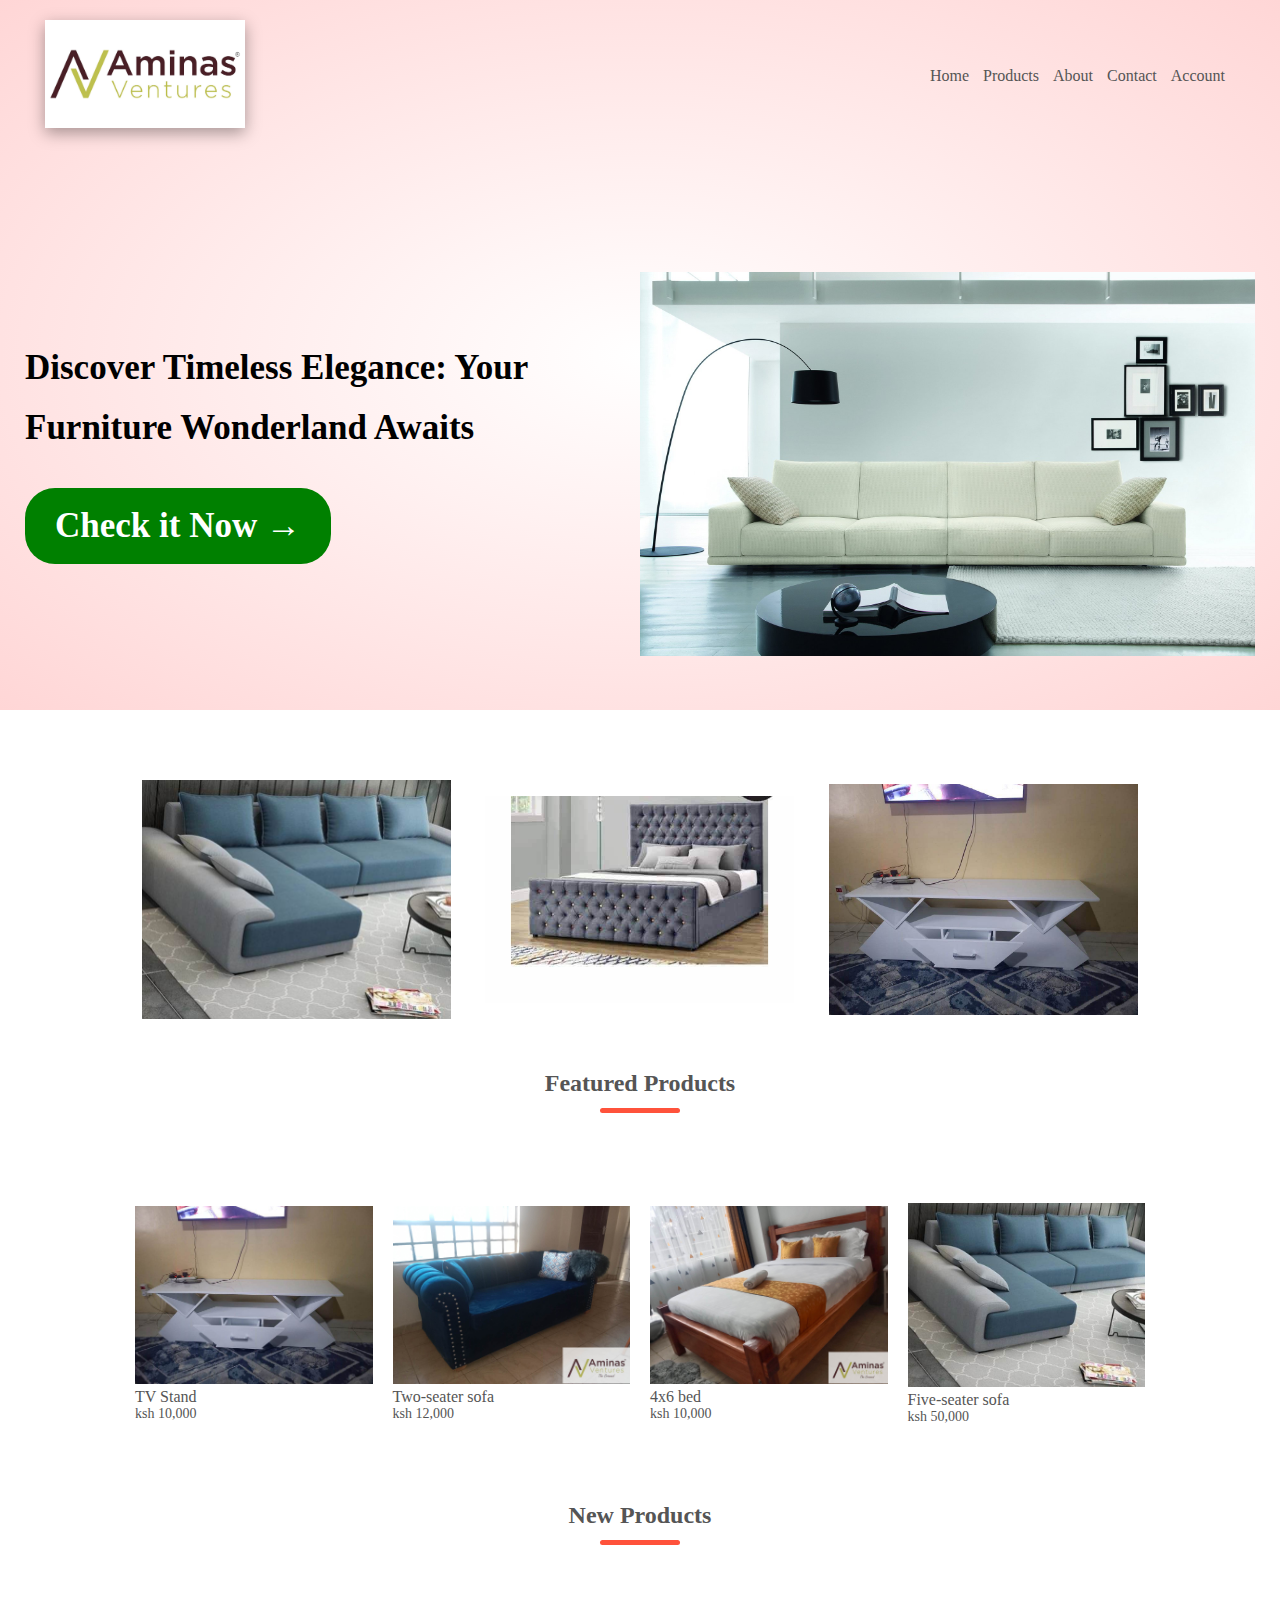
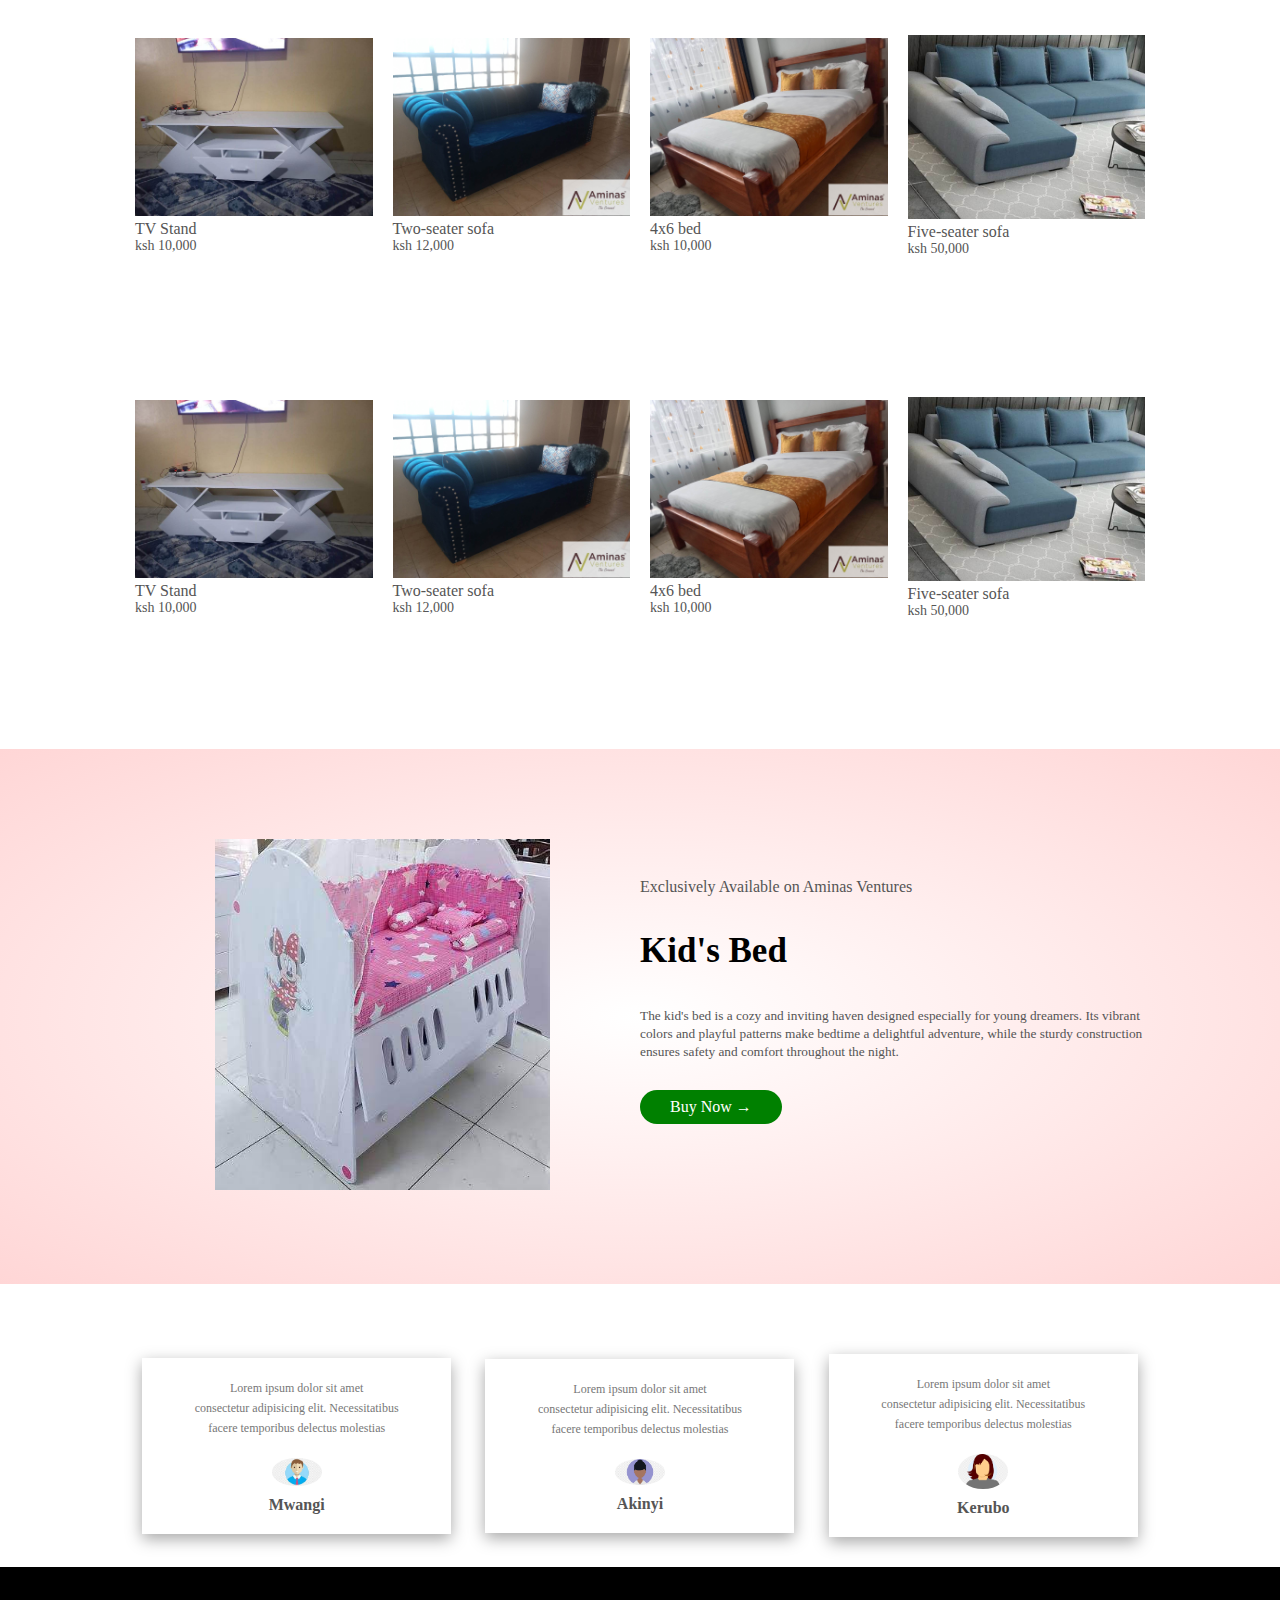
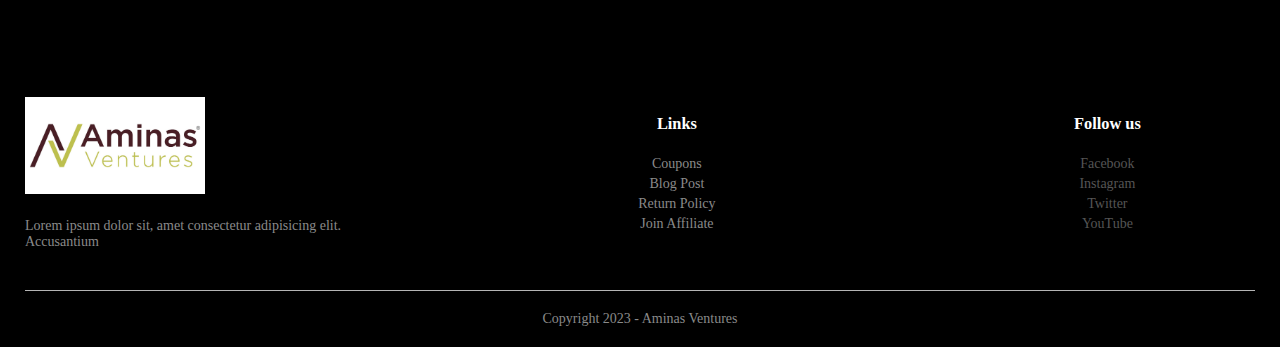
<file: index.html>
<!DOCTYPE html>
<html lang="en">
<head>
    <meta charset="UTF-8">
    <meta http-equiv="X-UA-Compatible" content="IE=edge">
    <meta name="viewport" content="width=device-width, initial-scale=1.0">
    <title>Aminas Ventures</title>
    <link rel="stylesheet" href="styles/home.css">
</head>
<body>
<div class="header">
    <div class="container">
        <div class="navbar">
            <div class="logo">
                <img src="Logos/aminas logo.jpg" alt="">
            </div>
<!--             <div class="contact-us">
                <p>
                    Phone/Whatsapp: 0700098259/0700820606
                </p>
            </div> -->
            <nav>
                <ul id="menuItems">
                    <li> <a href="index.html">Home</a></li>
                    <li> <a href="products.html">Products</a></li>
                    <li> <a href="about.html">About</a></li>
                    <li> <a href="contacts.html">Contact</a></li>
                    <li> <a href="Account">Account</a></li>
                </ul>
            </nav>
            <img class="menu-icon" src="menu icon/icons8-menu-30.png" alt="" onclick="menutoggle()">
        </div>
        
            <div class="row">
                <div class="col-2">
                    <h1>Discover Timeless Elegance: Your Furniture Wonderland Awaits</p>
                    <a href="button" class="btn">Check it Now &#8594</a>
                </div>
                <div class="col-2">
                    <img src="products/thumb-1920-255263.jpg" alt="">
                </div>
            </div>
        </div>
</div>
<!-- featured categories -->

<div class="categories">
    <div class="small-container">
        <div class="row">
                <div class="col-3">
                    <img src="products/six-seater sofa.jpg" alt="">
                </div>
                <div class="col-3">
                    <img src="products/queen-size bed.jpg" alt=""> 
                </div>
                <div class="col-3">
                    <img src="products/tv stand.jpg" alt="">
                </div>
            </div>
        </div>
    </div>
</div>
<!-- featured categories -->
<div class="small-container">
    <h2 class="title">Featured Products</h2>
    <div>
        <div class="row">
            <div class="col-4">
                <img src="products/tv stand.jpg" alt="">
                <h4>TV Stand</h4>
                <p>ksh 10,000</p>
            </div>
            <div class="col-4">
                <img src="products/2-seater sofa.jpg" alt="">
                <h4>Two-seater sofa</h4>
                <p>ksh 12,000</p>
            </div>
            <div class="col-4">
                <img src="products/bed.jpg" alt="">
                <h4>4x6 bed</h4>
                <p>ksh 10,000</p>
            </div>
            <div class="col-4">
                <img src="products/six-seater sofa.jpg" alt="">
                <h4>Five-seater sofa</h4>
                <p>ksh 50,000</p>
            </div>
        </div>
    </div>
     <h2 class="title">New Products</h2>
     <div class="row">
        <div class="col-4">
            <img src="products/tv stand.jpg" alt="">
            <h4>TV Stand</h4>
            <p>ksh 10,000</p>
        </div>
        <div class="col-4">
            <img src="products/2-seater sofa.jpg" alt="">
            <h4>Two-seater sofa</h4>
            <p>ksh 12,000</p>
        </div>
        <div class="col-4">
            <img src="products/bed.jpg" alt="">
            <h4>4x6 bed</h4>
            <p>ksh 10,000</p>
        </div>
        <div class="col-4">
            <img src="products/six-seater sofa.jpg" alt="">
            <h4>Five-seater sofa</h4>
            <p>ksh 50,000</p>
        </div>
        <div class="row">
            <div class="col-4">
                <img src="products/tv stand.jpg" alt="">
                <h4>TV Stand</h4>
                <p>ksh 10,000</p>
            </div>
            <div class="col-4">
                <img src="products/2-seater sofa.jpg" alt="">
                <h4>Two-seater sofa</h4>
                <p>ksh 12,000</p>
            </div>
            <div class="col-4">
                <img src="products/bed.jpg" alt="">
                <h4>4x6 bed</h4>
                <p>ksh 10,000</p>
            </div>
            <div class="col-4">
                <img src="products/six-seater sofa.jpg" alt="">
                <h4>Five-seater sofa</h4>
                <p>ksh 50,000</p>
            </div>
        </div>
    </div>
</div>
<!-- Offer -->
<div class="offer">
    <div class="small-container">
        <div class="row">
            <div class="col-2">
                <img class="offer-img" src="products/kid's bed.jpg" alt="">
            </div>
            <div class="col-2">
                <p>
                    Exclusively Available on Aminas Ventures
                </p>
                <h1>Kid's Bed</h1>
                <small>The kid's bed is a cozy and inviting haven designed especially for young dreamers. Its vibrant colors and playful patterns make bedtime a delightful adventure, while the sturdy construction ensures safety and comfort throughout the night.
                </small>
                <p>
                <a class="btn" href="">Buy Now &#8594;</a>
                </p>
            </div>
        </div>
    </div>
</div>
<!-- testimonial -->
<div class="testimonial">
    <div class="small-container">
        <div class="row">
            <div class="col-3">
                <p>Lorem ipsum dolor sit amet<br> consectetur adipisicing elit. Necessitatibus<br>  facere temporibus delectus molestias </p>
                <img class="tesimonial-img" src="testimonials/download.jpeg" alt="">
                <h3>Mwangi</h3>
            </div>
            <div class="col-3">
                <p>Lorem ipsum dolor sit amet<br> consectetur adipisicing elit. Necessitatibus<br> facere temporibus delectus molestias </p>
                <img class="tesimonial-img" src="testimonials/download.png" alt="">
                <h3>Akinyi</h3>
            </div>
            <div class="col-3">
                <p>Lorem ipsum dolor sit amet <br> consectetur adipisicing elit. Necessitatibus<br>  facere temporibus delectus molestias </p>
                <img class="tesimonial-img" src="testimonials/download3.png" alt="">
                <h3>Kerubo</h3>
            </div>
        </div>
    </div>
</div>
<!-- footer -->
<div class="footer">
    <div class="container">
        <div class="row">
            <div class="column-1">
                <img src="Logos/aminas logo.jpg" alt="">
                <p>Lorem ipsum dolor sit, amet consectetur adipisicing elit. Accusantium</p>
            </div>
            <div class="column-2">
                <h3>Links</h3>
                <ul>
                    <li>Coupons</li>
                    <li>Blog Post</li>
                    <li>Return Policy</li>
                    <li>Join Affiliate</li>
                </ul>
            </div>
            <div class="column-3">
                <h3>Follow us</h3>
                <ul>
                    <li> <a href="">Facebook</a></li>
                    <li> <a href="">Instagram</a></li>
                    <li> <a href="About">Twitter</a></li>
                    <li> <a href="Contact">YouTube</a></li>
                </ul>
            </div>
    </div>
    <hr>
    <p class="copyright">Copyright 2023 - Aminas Ventures</p>
</div>
<!-- js for toggle menu -->
<script>
    var menuItems = document.getElementById("menuItems");
    menuItems.style.maxHeight = "0px"

    function menutoggle(){
        if (menuItems.style.maxHeight == "0px")
        {
            menuItems.style.maxHeight = "200px";
        }
        else{
            menuItems.style.maxHeight = "0px";
        }
    }
</script>
</body>
</html>
</file>
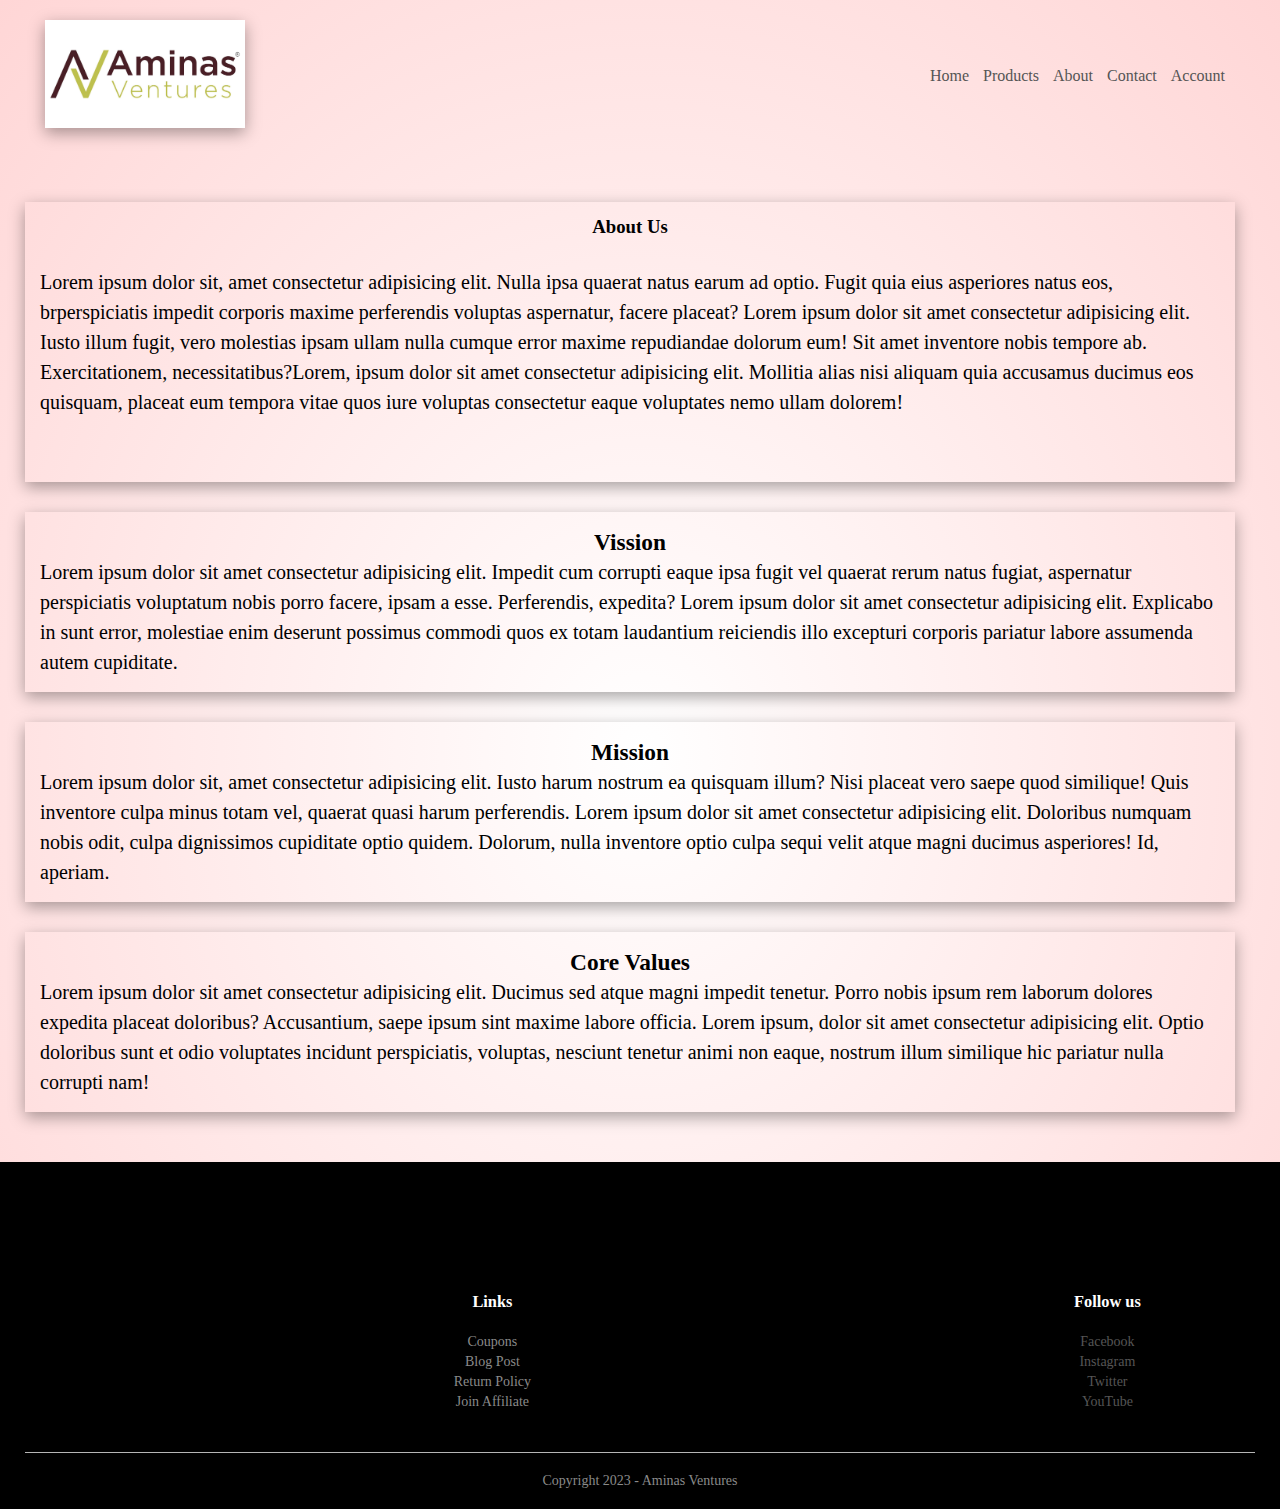
<file: about.html>
<!DOCTYPE html>
<html lang="en">
<head>
    <meta charset="UTF-8">
    <meta http-equiv="X-UA-Compatible" content="IE=edge">
    <meta name="viewport" content="width=device-width, initial-scale=1.0">
    <title>About</title>
    <link rel="stylesheet" href="styles/about.css">
</head>
<body>
    <div class="head">
        <div class="container">
            <div class="navbar">
                <div class="logo">
                    <img src="Logos/aminas logo.jpg" alt="">
                </div>
<!--                 <div class="contact-us">
                    <p>
                        Phone/Whatsapp: 0700098259/0700820606
                    </p>
                </div> -->
                <nav>
                    <ul id="menuItems">
                        <li> <a href="index.html">Home</a></li>
                        <li> <a href="products.html">Products</a></li>
                        <li> <a href="about.html">About</a></li>
                        <li> <a href="contacts.html">Contact</a></li>
                        <li> <a href="Account">Account</a></li>
                    </ul>
                </nav>
                <img class="menu-icon" src="menu icon/icons8-menu-30.png" alt="" onclick="menutoggle()">
            </div>
    </div>
    <div class="container">
        <div class="about">
            <div class="about-col1">
                <div class="about-text">
                    <h3>About Us</h3>
                    <p>Lorem ipsum dolor sit, amet consectetur adipisicing elit. Nulla ipsa  quaerat natus earum ad optio. Fugit quia eius asperiores natus eos,  brperspiciatis impedit corporis maxime perferendis voluptas aspernatur, facere placeat? Lorem ipsum dolor sit amet consectetur adipisicing elit. Iusto illum fugit, vero molestias ipsam ullam nulla cumque error maxime repudiandae dolorum eum! Sit amet inventore nobis tempore ab. Exercitationem, necessitatibus?Lorem, ipsum dolor sit amet consectetur adipisicing elit. Mollitia alias nisi aliquam quia accusamus ducimus eos quisquam, placeat eum tempora  vitae quos iure voluptas consectetur eaque voluptates  nemo ullam dolorem!</p>
                </div>
<!--                 <div class="logo-about">
                    <img class="logo-img" src="Logos/aminas logo.jpg" alt="" >
                </div> -->
            </div>
            <div class="wrapper">
                <div class="about-us">
                    <div class="vission">
                        <h3>Vission</h3>
                        <p>Lorem ipsum dolor sit amet consectetur adipisicing elit. Impedit cum corrupti eaque ipsa fugit vel quaerat rerum natus fugiat, aspernatur perspiciatis voluptatum nobis porro facere, ipsam a esse. Perferendis, expedita? Lorem ipsum dolor sit amet consectetur adipisicing elit. Explicabo in sunt error, molestiae enim deserunt possimus commodi quos ex totam laudantium reiciendis illo excepturi corporis pariatur labore assumenda autem cupiditate.</p>
                    </div>
                    <div class="mission">
                        <h3>Mission</h3>
                        <p>Lorem ipsum dolor sit, amet consectetur adipisicing elit. Iusto harum nostrum ea quisquam illum? Nisi placeat vero saepe quod similique! Quis inventore culpa minus totam vel, quaerat quasi harum perferendis. Lorem ipsum dolor sit amet consectetur adipisicing elit. Doloribus numquam nobis odit, culpa dignissimos cupiditate optio quidem. Dolorum, nulla inventore optio culpa sequi velit atque magni ducimus asperiores! Id, aperiam.</p>
                    </div>
                    <div class="core-val">
                        <h3>Core Values</h3>
                        <p>Lorem ipsum dolor sit amet consectetur adipisicing elit. Ducimus sed atque magni impedit tenetur. Porro nobis ipsum rem laborum dolores expedita placeat doloribus? Accusantium, saepe ipsum sint maxime labore officia. Lorem ipsum, dolor sit amet consectetur adipisicing elit. Optio doloribus sunt et odio voluptates incidunt perspiciatis, voluptas, nesciunt tenetur animi non eaque, nostrum illum similique hic pariatur nulla corrupti nam!</p>
                    </div>
            </div>
    </div>
        </div>
</div>
<!-- footer -->
<div class="footer">
    <div class="container">
        <div class="row">
<!--             <div class="column-1">
                <img src="Logos/aminas logo.jpg" alt="">
                <p>Lorem ipsum dolor sit, amet consectetur adipisicing elit. Accusantium</p>
            </div> -->
            <div class="column-2">
                <h3>Links</h3>
                <ul>
                    <li>Coupons</li>
                    <li>Blog Post</li>
                    <li>Return Policy</li>
                    <li>Join Affiliate</li>
                </ul>
            </div>
            <div class="column-3">
                <h3>Follow us</h3>
                <ul>
                    <li> <a href="">Facebook</a></li>
                    <li> <a href="">Instagram</a></li>
                    <li> <a href="About">Twitter</a></li>
                    <li> <a href="Contact">YouTube</a></li>
                </ul>
            </div>
    </div>
    <hr>
    <p class="copyright">Copyright 2023 - Aminas Ventures</p>
</div>
<!-- js for toggle menu -->
<script>
    var menuItems = document.getElementById("menuItems");
    menuItems.style.maxHeight = "0px"

    function menutoggle(){
        if (menuItems.style.maxHeight == "0px")
        {
            menuItems.style.maxHeight = "200px";
        }
        else{
            menuItems.style.maxHeight = "0px";
        }
    }
</script>
</body>
</html>
</file>
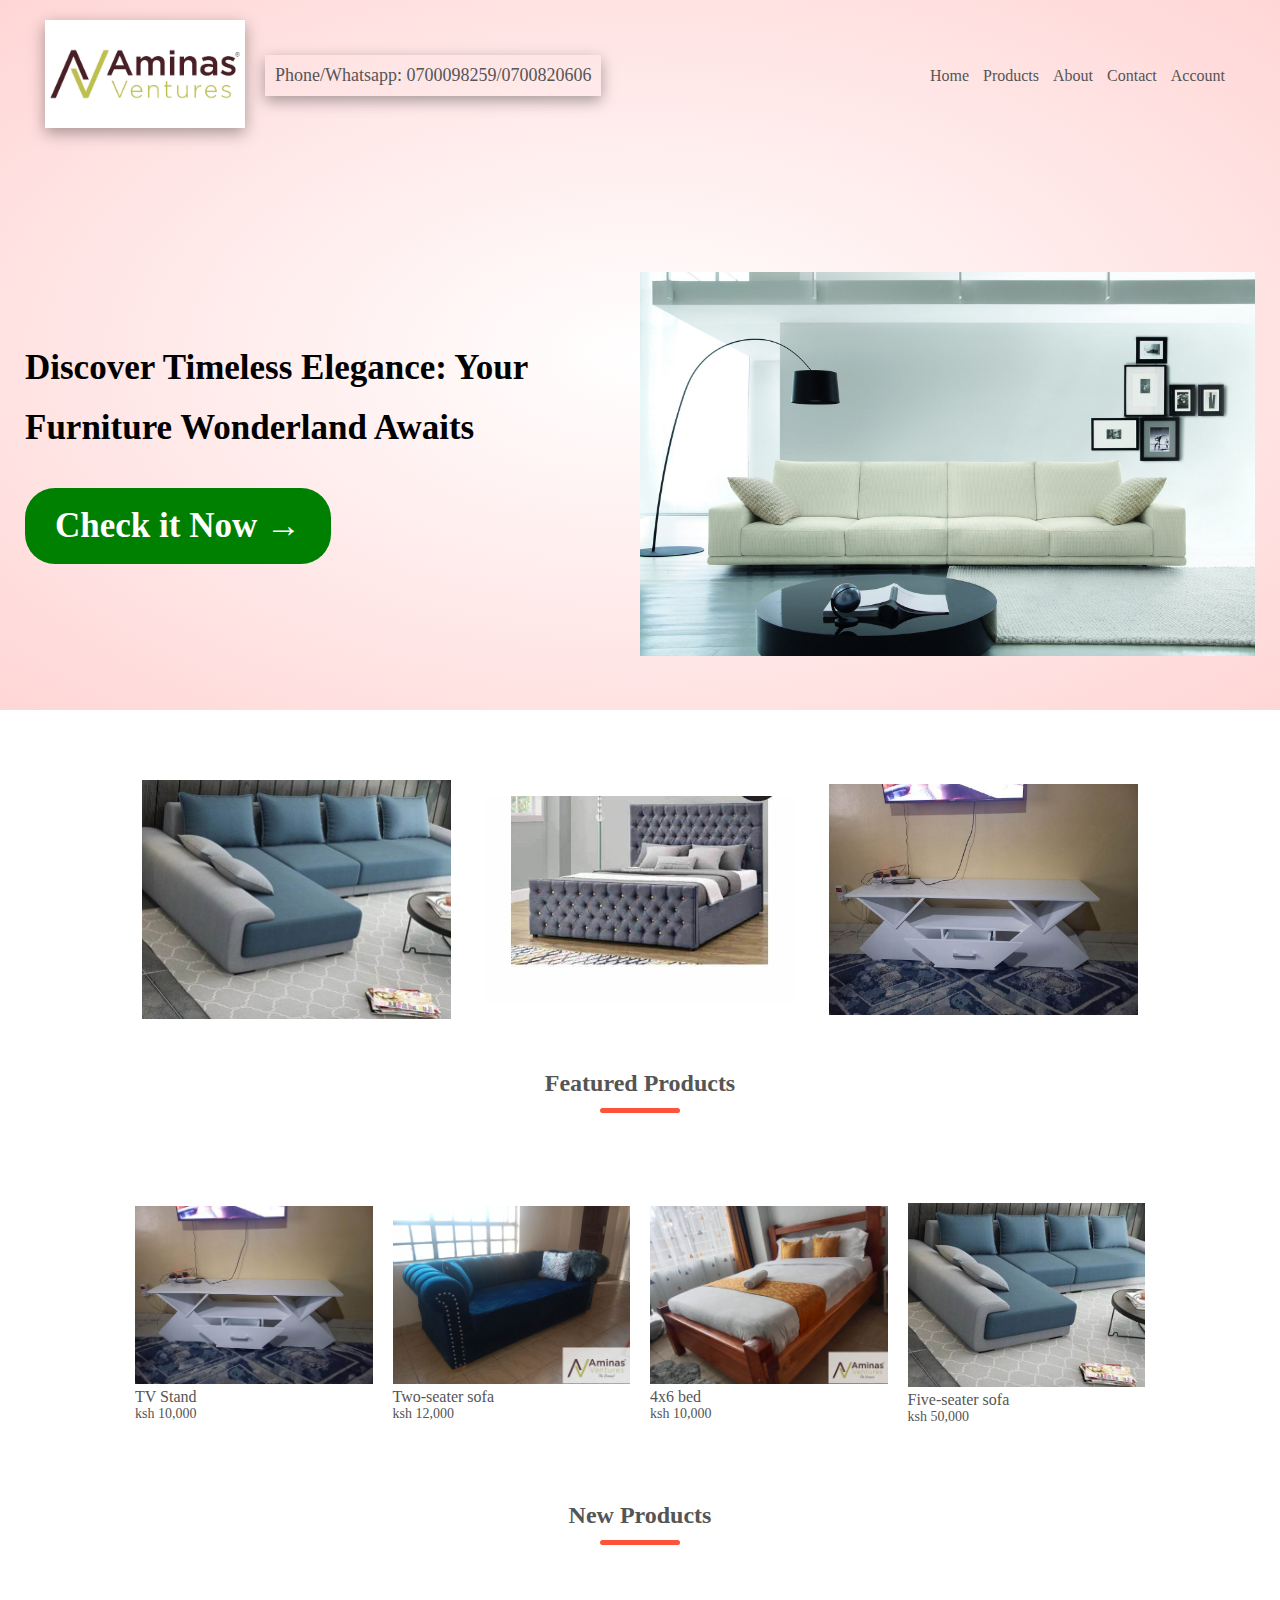
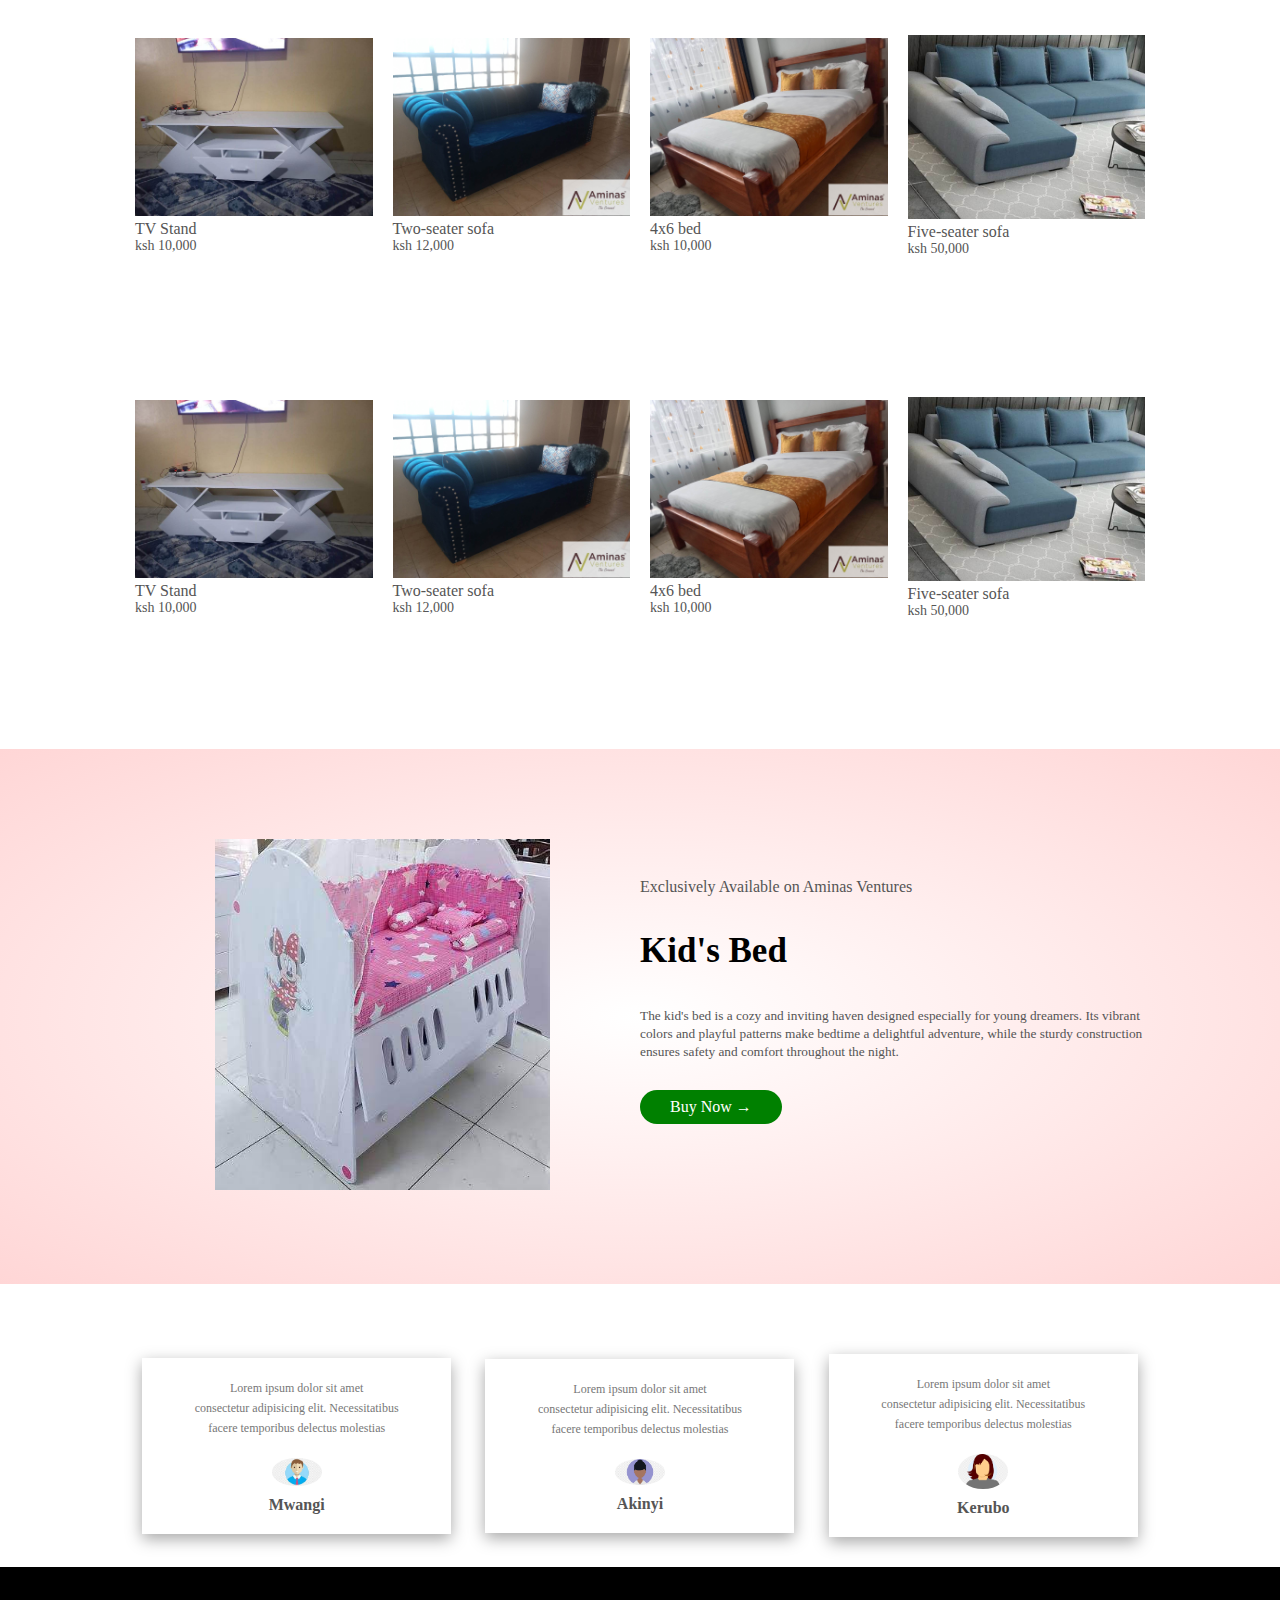
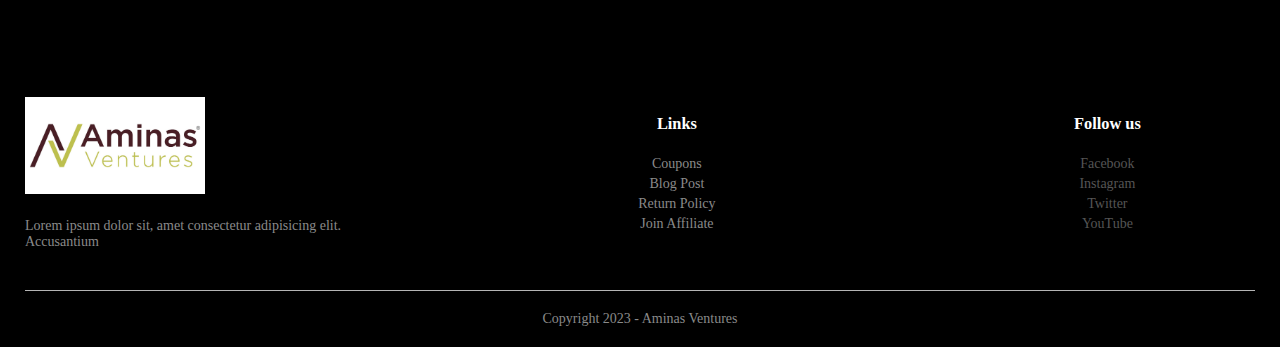
<file: home.html>
<!DOCTYPE html>
<html lang="en">
<head>
    <meta charset="UTF-8">
    <meta http-equiv="X-UA-Compatible" content="IE=edge">
    <meta name="viewport" content="width=device-width, initial-scale=1.0">
    <title>Aminas Ventures</title>
    <link rel="stylesheet" href="styles/home.css">
</head>
<body>
<div class="header">
    <div class="container">
        <div class="navbar">
            <div class="logo">
                <img src="Logos/aminas logo.jpg" alt="">
            </div>
            <div class="contact-us">
                <p>
                    Phone/Whatsapp: 0700098259/0700820606
                </p>
            </div>
            <nav>
                <ul id="menuItems">
                    <li> <a href="home.html">Home</a></li>
                    <li> <a href="products.html">Products</a></li>
                    <li> <a href="about.html">About</a></li>
                    <li> <a href="contacts.html">Contact</a></li>
                    <li> <a href="Account">Account</a></li>
                </ul>
            </nav>
            <img class="menu-icon" src="menu icon/icons8-menu-30.png" alt="" onclick="menutoggle()">
        </div>
        
            <div class="row">
                <div class="col-2">
                    <h1>Discover Timeless Elegance: Your Furniture Wonderland Awaits</p>
                    <a href="button" class="btn">Check it Now &#8594</a>
                </div>
                <div class="col-2">
                    <img src="products/thumb-1920-255263.jpg" alt="">
                </div>
            </div>
        </div>
</div>
<!-- featured categories -->

<div class="categories">
    <div class="small-container">
        <div class="row">
                <div class="col-3">
                    <img src="products/six-seater sofa.jpg" alt="">
                </div>
                <div class="col-3">
                    <img src="products/queen-size bed.jpg" alt=""> 
                </div>
                <div class="col-3">
                    <img src="products/tv stand.jpg" alt="">
                </div>
            </div>
        </div>
    </div>
</div>
<!-- featured categories -->
<div class="small-container">
    <h2 class="title">Featured Products</h2>
    <div>
        <div class="row">
            <div class="col-4">
                <img src="products/tv stand.jpg" alt="">
                <h4>TV Stand</h4>
                <p>ksh 10,000</p>
            </div>
            <div class="col-4">
                <img src="products/2-seater sofa.jpg" alt="">
                <h4>Two-seater sofa</h4>
                <p>ksh 12,000</p>
            </div>
            <div class="col-4">
                <img src="products/bed.jpg" alt="">
                <h4>4x6 bed</h4>
                <p>ksh 10,000</p>
            </div>
            <div class="col-4">
                <img src="products/six-seater sofa.jpg" alt="">
                <h4>Five-seater sofa</h4>
                <p>ksh 50,000</p>
            </div>
        </div>
    </div>
     <h2 class="title">New Products</h2>
     <div class="row">
        <div class="col-4">
            <img src="products/tv stand.jpg" alt="">
            <h4>TV Stand</h4>
            <p>ksh 10,000</p>
        </div>
        <div class="col-4">
            <img src="products/2-seater sofa.jpg" alt="">
            <h4>Two-seater sofa</h4>
            <p>ksh 12,000</p>
        </div>
        <div class="col-4">
            <img src="products/bed.jpg" alt="">
            <h4>4x6 bed</h4>
            <p>ksh 10,000</p>
        </div>
        <div class="col-4">
            <img src="products/six-seater sofa.jpg" alt="">
            <h4>Five-seater sofa</h4>
            <p>ksh 50,000</p>
        </div>
        <div class="row">
            <div class="col-4">
                <img src="products/tv stand.jpg" alt="">
                <h4>TV Stand</h4>
                <p>ksh 10,000</p>
            </div>
            <div class="col-4">
                <img src="products/2-seater sofa.jpg" alt="">
                <h4>Two-seater sofa</h4>
                <p>ksh 12,000</p>
            </div>
            <div class="col-4">
                <img src="products/bed.jpg" alt="">
                <h4>4x6 bed</h4>
                <p>ksh 10,000</p>
            </div>
            <div class="col-4">
                <img src="products/six-seater sofa.jpg" alt="">
                <h4>Five-seater sofa</h4>
                <p>ksh 50,000</p>
            </div>
        </div>
    </div>
</div>
<!-- Offer -->
<div class="offer">
    <div class="small-container">
        <div class="row">
            <div class="col-2">
                <img class="offer-img" src="products/kid's bed.jpg" alt="">
            </div>
            <div class="col-2">
                <p>
                    Exclusively Available on Aminas Ventures
                </p>
                <h1>Kid's Bed</h1>
                <small>The kid's bed is a cozy and inviting haven designed especially for young dreamers. Its vibrant colors and playful patterns make bedtime a delightful adventure, while the sturdy construction ensures safety and comfort throughout the night.
                </small>
                <p>
                <a class="btn" href="">Buy Now &#8594;</a>
                </p>
            </div>
        </div>
    </div>
</div>
<!-- testimonial -->
<div class="testimonial">
    <div class="small-container">
        <div class="row">
            <div class="col-3">
                <p>Lorem ipsum dolor sit amet<br> consectetur adipisicing elit. Necessitatibus<br>  facere temporibus delectus molestias </p>
                <img class="tesimonial-img" src="testimonials/download.jpeg" alt="">
                <h3>Mwangi</h3>
            </div>
            <div class="col-3">
                <p>Lorem ipsum dolor sit amet<br> consectetur adipisicing elit. Necessitatibus<br> facere temporibus delectus molestias </p>
                <img class="tesimonial-img" src="testimonials/download.png" alt="">
                <h3>Akinyi</h3>
            </div>
            <div class="col-3">
                <p>Lorem ipsum dolor sit amet <br> consectetur adipisicing elit. Necessitatibus<br>  facere temporibus delectus molestias </p>
                <img class="tesimonial-img" src="testimonials/download3.png" alt="">
                <h3>Kerubo</h3>
            </div>
        </div>
    </div>
</div>
<!-- footer -->
<div class="footer">
    <div class="container">
        <div class="row">
            <div class="column-1">
                <img src="Logos/aminas logo.jpg" alt="">
                <p>Lorem ipsum dolor sit, amet consectetur adipisicing elit. Accusantium</p>
            </div>
            <div class="column-2">
                <h3>Links</h3>
                <ul>
                    <li>Coupons</li>
                    <li>Blog Post</li>
                    <li>Return Policy</li>
                    <li>Join Affiliate</li>
                </ul>
            </div>
            <div class="column-3">
                <h3>Follow us</h3>
                <ul>
                    <li> <a href="">Facebook</a></li>
                    <li> <a href="">Instagram</a></li>
                    <li> <a href="About">Twitter</a></li>
                    <li> <a href="Contact">YouTube</a></li>
                </ul>
            </div>
    </div>
    <hr>
    <p class="copyright">Copyright 2023 - Aminas Ventures</p>
</div>
<!-- js for toggle menu -->
<script>
    var menuItems = document.getElementById("menuItems");
    menuItems.style.maxHeight = "0px"

    function menutoggle(){
        if (menuItems.style.maxHeight == "0px")
        {
            menuItems.style.maxHeight = "200px";
        }
        else{
            menuItems.style.maxHeight = "0px";
        }
    }
</script>
</body>
</html>
</file>
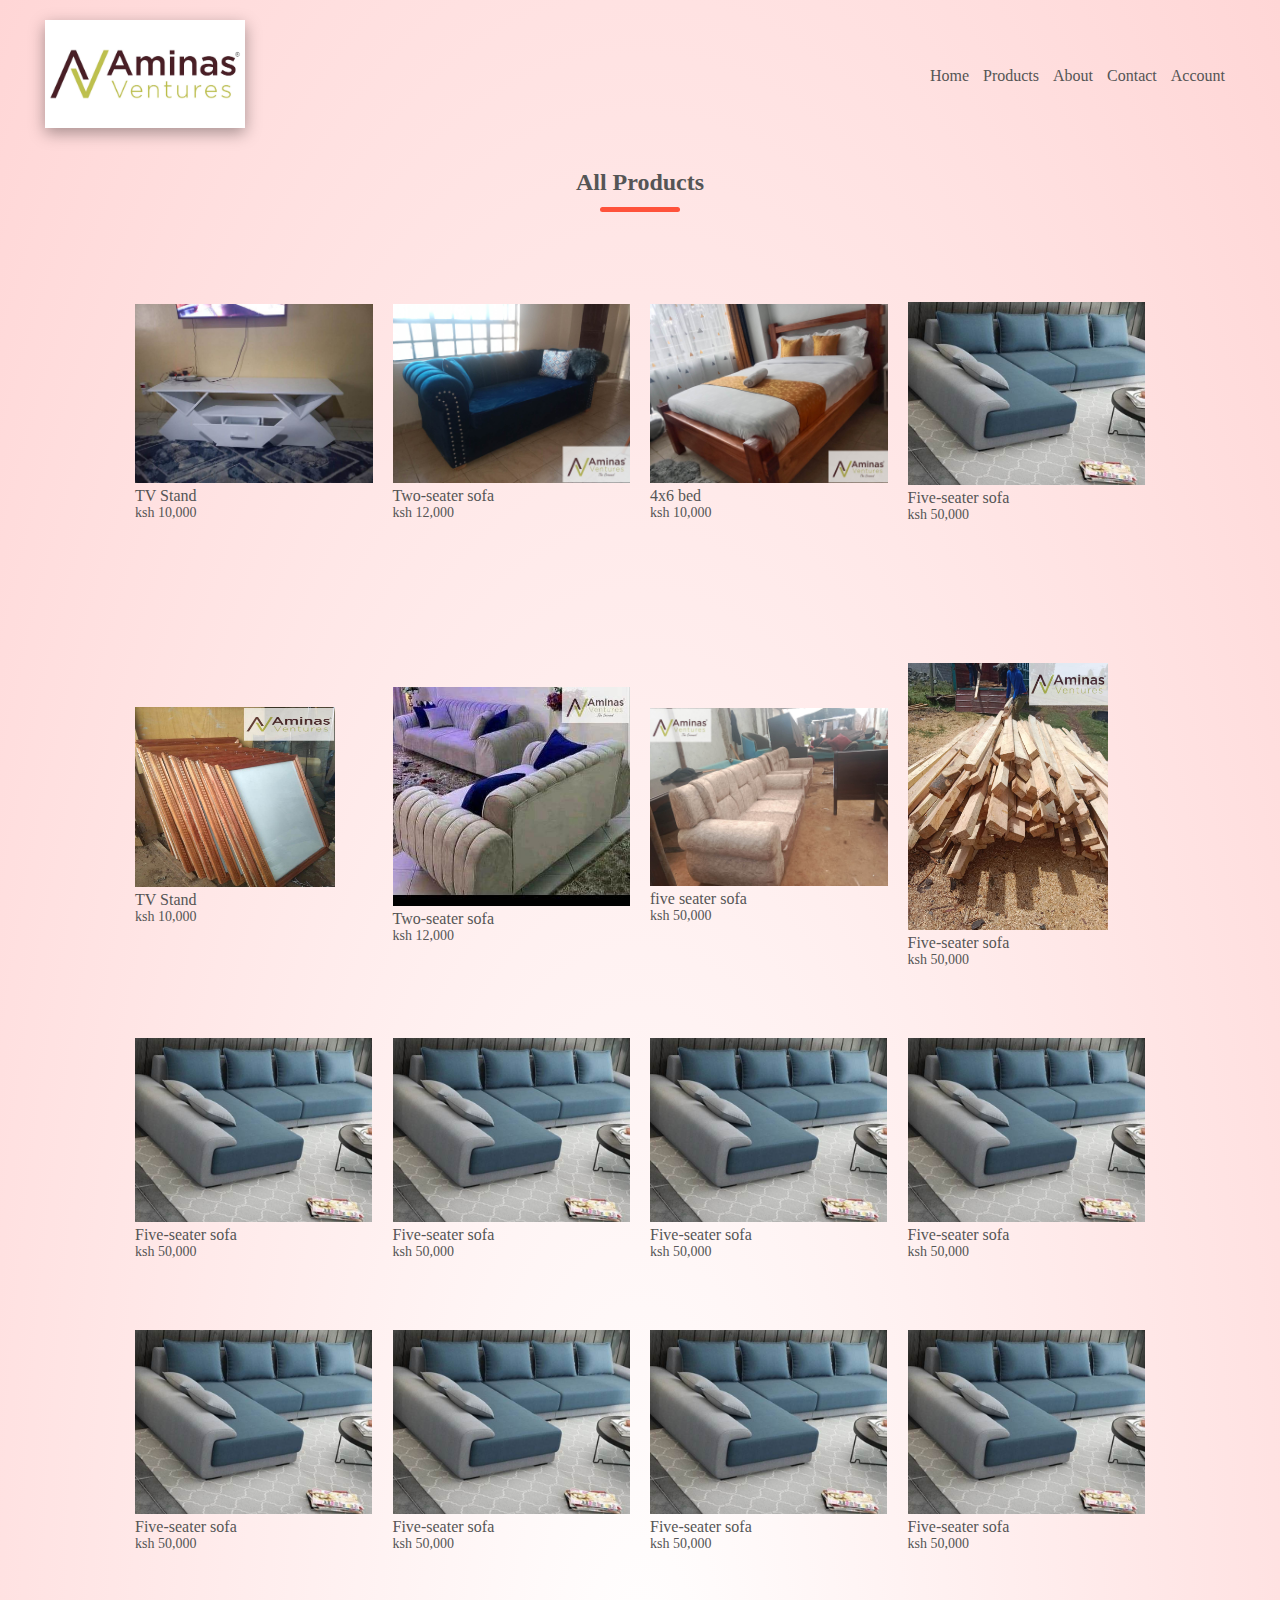
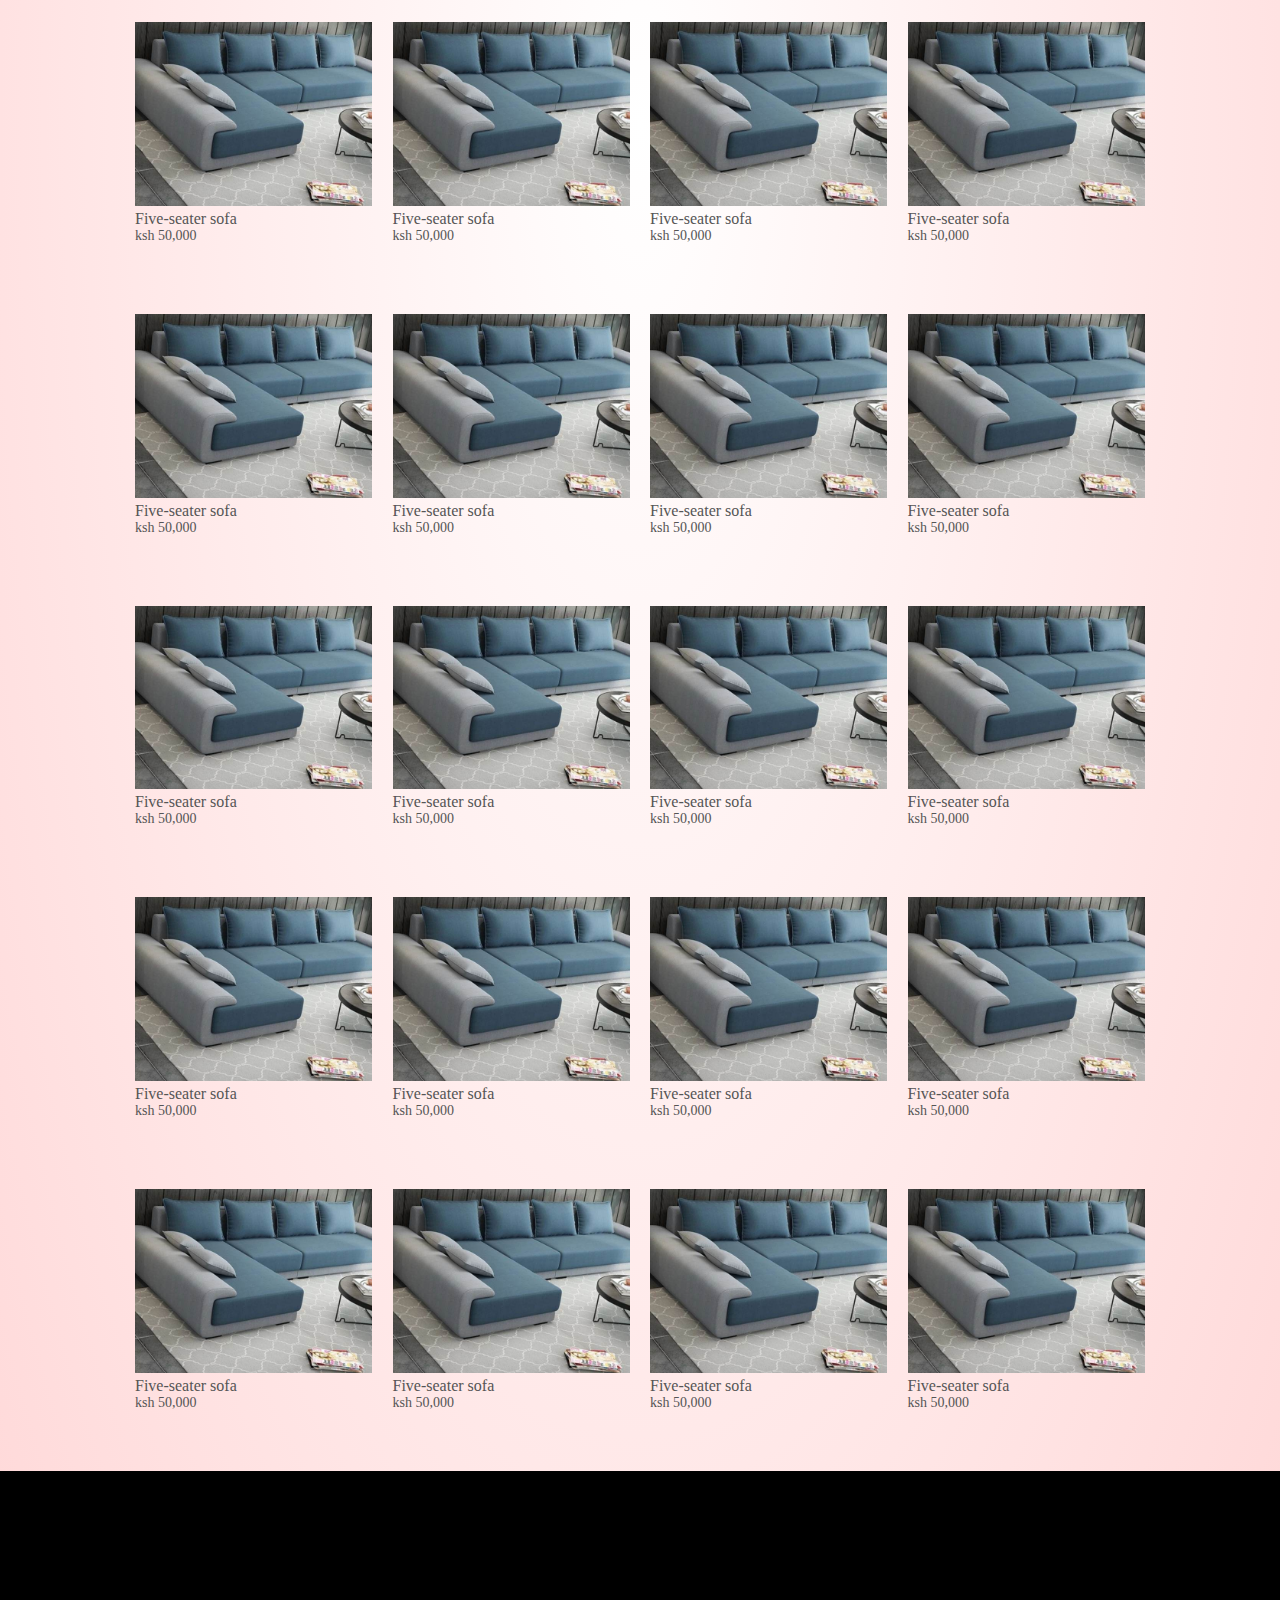
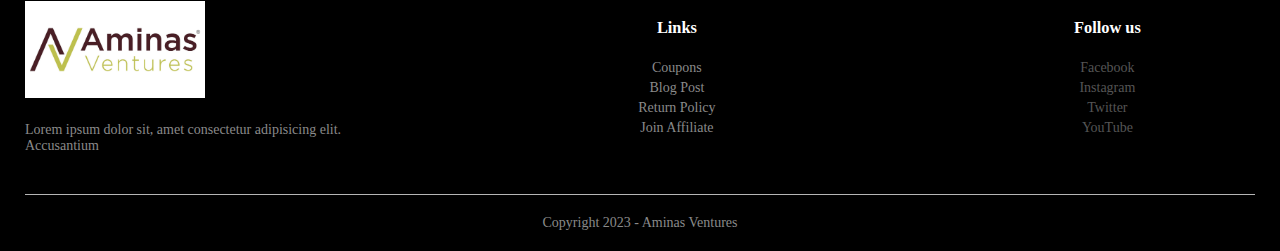
<file: products.html>
<!DOCTYPE html>
<html lang="en">
<head>
    <meta charset="UTF-8">
    <meta http-equiv="X-UA-Compatible" content="IE=edge">
    <meta name="viewport" content="width=device-width, initial-scale=1.0">
    <title>Aminas Ventures</title>
    <link rel="stylesheet" href="styles/home.css">
</head>
<body>
<div class="header">
    <div class="container">
        <div class="navbar">
            <div class="logo">
                <img src="Logos/aminas logo.jpg" alt="">
            </div>
<!--             <div class="contact-us">
                <p>
                    Phone/Whatsapp: 0700098259/0700820606
                </p>
            </div> -->
            <nav>
                <ul id="menuItems">
                    <li> <a href="index.html">Home</a></li>
                    <li> <a href="products.html">Products</a></li>
                    <li> <a href="about.html">About</a></li>
                    <li> <a href="contacts.html">Contact</a></li>
                    <li> <a href="Account">Account</a></li>
                </ul>
            </nav>
            <img class="menu-icon" src="menu icon/icons8-menu-30.png" alt="" onclick="menutoggle()">
        </div>
</div>
<!-- featured categories -->
<div class="small-container">
     <h2 class="title">All Products</h2>
     <div class="row">
        <div class="col-4">
            <img src="products/tv stand.jpg" alt="">
            <h4>TV Stand</h4>
            <p>ksh 10,000</p>
        </div>
        <div class="col-4">
            <img src="products/2-seater sofa.jpg" alt="">
            <h4>Two-seater sofa</h4>
            <p>ksh 12,000</p>
        </div>
        <div class="col-4">
            <img src="products/bed.jpg" alt="">
            <h4>4x6 bed</h4>
            <p>ksh 10,000</p>
        </div>
        <div class="col-4">
            <img src="products/six-seater sofa.jpg" alt="">
            <h4>Five-seater sofa</h4>
            <p>ksh 50,000</p>
        </div>
        <div class="row">
            <div class="col-4">
                <img src="products/frames.jpg" width="200px" height="180px" alt="">
                <h4>TV Stand</h4>
                <p>ksh 10,000</p>
            </div>
            <div class="col-4">
                <img src="products/sofa 1.jpg" alt="">
                <h4>Two-seater sofa</h4>
                <p>ksh 12,000</p>
            </div>
            <div class="col-4">
                <img src="products/sofa 2.jpg" alt="">
                <h4>five seater sofa</h4>
                <p>ksh 50,000</p>
            </div>
            <div class="col-4">
                <img src="products/timber.jpg" width="200px" alt="">
                <h4>Five-seater sofa</h4>
                <p>ksh 50,000</p>
            </div>
            <div class="col-4">
                <img src="products/six-seater sofa.jpg" alt="">
                <h4>Five-seater sofa</h4>
                <p>ksh 50,000</p>
            </div>
            <div class="col-4">
                <img src="products/six-seater sofa.jpg" alt="">
                <h4>Five-seater sofa</h4>
                <p>ksh 50,000</p>
            </div>
            <div class="col-4">
                <img src="products/six-seater sofa.jpg" alt="">
                <h4>Five-seater sofa</h4>
                <p>ksh 50,000</p>
            </div>
            <div class="col-4">
                <img src="products/six-seater sofa.jpg" alt="">
                <h4>Five-seater sofa</h4>
                <p>ksh 50,000</p>
            </div>
            <div class="col-4">
                <img src="products/six-seater sofa.jpg" alt="">
                <h4>Five-seater sofa</h4>
                <p>ksh 50,000</p>
            </div>
            <div class="col-4">
                <img src="products/six-seater sofa.jpg" alt="">
                <h4>Five-seater sofa</h4>
                <p>ksh 50,000</p>
            </div>
            <div class="col-4">
                <img src="products/six-seater sofa.jpg" alt="">
                <h4>Five-seater sofa</h4>
                <p>ksh 50,000</p>
            </div>
            <div class="col-4">
                <img src="products/six-seater sofa.jpg" alt="">
                <h4>Five-seater sofa</h4>
                <p>ksh 50,000</p>
            </div>
            <div class="col-4">
                <img src="products/six-seater sofa.jpg" alt="">
                <h4>Five-seater sofa</h4>
                <p>ksh 50,000</p>
            </div>
            <div class="col-4">
                <img src="products/six-seater sofa.jpg" alt="">
                <h4>Five-seater sofa</h4>
                <p>ksh 50,000</p>
            </div>
            <div class="col-4">
                <img src="products/six-seater sofa.jpg" alt="">
                <h4>Five-seater sofa</h4>
                <p>ksh 50,000</p>
            </div>
            <div class="col-4">
                <img src="products/six-seater sofa.jpg" alt="">
                <h4>Five-seater sofa</h4>
                <p>ksh 50,000</p>
            </div>
            <div class="col-4">
                <img src="products/six-seater sofa.jpg" alt="">
                <h4>Five-seater sofa</h4>
                <p>ksh 50,000</p>
            </div>
            <div class="col-4">
                <img src="products/six-seater sofa.jpg" alt="">
                <h4>Five-seater sofa</h4>
                <p>ksh 50,000</p>
            </div>
            <div class="col-4">
                <img src="products/six-seater sofa.jpg" alt="">
                <h4>Five-seater sofa</h4>
                <p>ksh 50,000</p>
            </div>
            <div class="col-4">
                <img src="products/six-seater sofa.jpg" alt="">
                <h4>Five-seater sofa</h4>
                <p>ksh 50,000</p>
            </div>
            <div class="col-4">
                <img src="products/six-seater sofa.jpg" alt="">
                <h4>Five-seater sofa</h4>
                <p>ksh 50,000</p>
            </div>
            <div class="col-4">
                <img src="products/six-seater sofa.jpg" alt="">
                <h4>Five-seater sofa</h4>
                <p>ksh 50,000</p>
            </div>
            <div class="col-4">
                <img src="products/six-seater sofa.jpg" alt="">
                <h4>Five-seater sofa</h4>
                <p>ksh 50,000</p>
            </div>
            <div class="col-4">
                <img src="products/six-seater sofa.jpg" alt="">
                <h4>Five-seater sofa</h4>
                <p>ksh 50,000</p>
            </div>
            <div class="col-4">
                <img src="products/six-seater sofa.jpg" alt="">
                <h4>Five-seater sofa</h4>
                <p>ksh 50,000</p>
            </div>
            <div class="col-4">
                <img src="products/six-seater sofa.jpg" alt="">
                <h4>Five-seater sofa</h4>
                <p>ksh 50,000</p>
            </div>
            <div class="col-4">
                <img src="products/six-seater sofa.jpg" alt="">
                <h4>Five-seater sofa</h4>
                <p>ksh 50,000</p>
            </div>
            <div class="col-4">
                <img src="products/six-seater sofa.jpg" alt="">
                <h4>Five-seater sofa</h4>
                <p>ksh 50,000</p>
            </div>
            <div class="col-4">
                <img src="products/six-seater sofa.jpg" alt="">
                <h4>Five-seater sofa</h4>
                <p>ksh 50,000</p>
            </div>
            <div class="col-4">
                <img src="products/six-seater sofa.jpg" alt="">
                <h4>Five-seater sofa</h4>
                <p>ksh 50,000</p>
            </div>
            <div class="col-4">
                <img src="products/six-seater sofa.jpg" alt="">
                <h4>Five-seater sofa</h4>
                <p>ksh 50,000</p>
            </div>
            <div class="col-4">
                <img src="products/six-seater sofa.jpg" alt="">
                <h4>Five-seater sofa</h4>
                <p>ksh 50,000</p>
            </div>
        </div>
        
    </div>
</div>
<!-- footer -->
<div class="footer">
    <div class="container">
        <div class="row">
            <div class="column-1">
                <img src="Logos/aminas logo.jpg" alt="">
                <p>Lorem ipsum dolor sit, amet consectetur adipisicing elit. Accusantium</p>
            </div>
            <div class="column-2">
                <h3>Links</h3>
                <ul>
                    <li>Coupons</li>
                    <li>Blog Post</li>
                    <li>Return Policy</li>
                    <li>Join Affiliate</li>
                </ul>
            </div>
            <div class="column-3">
                <h3>Follow us</h3>
                <ul>
                    <li> <a href="">Facebook</a></li>
                    <li> <a href="">Instagram</a></li>
                    <li> <a href="About">Twitter</a></li>
                    <li> <a href="Contact">YouTube</a></li>
                </ul>
            </div>
    </div>
    <hr>
    <p class="copyright">Copyright 2023 - Aminas Ventures</p>
</div>
<!-- js for toggle menu -->
<script>
    var menuItems = document.getElementById("menuItems");
    menuItems.style.maxHeight = "0px"

    function menutoggle(){
        if (menuItems.style.maxHeight == "0px")
        {
            menuItems.style.maxHeight = "200px";
        }
        else{
            menuItems.style.maxHeight = "0px";
        }
    }
</script>
</body>
</html>
</file>
<file: styles/home.css>
* {
    margin: 0;
    padding: 0;
    box-sizing: border-box;
}
.logo img {
    width: 200px;
    box-shadow: rgba(0, 0, 0, 0.35) 0px 5px 15px;
}
.contact-us{
    margin-left: 20px;
    font-size: 18px;
    box-shadow: rgba(0, 0, 0, 0.35) 0px 5px 15px;
    padding: 10px;
    flex-wrap: wrap;

}
.contact-us p{
    flex-wrap: wrap;

}
.navbar {
    display: flex;
    align-items: center;
    padding: 20px;
}
nav {
    flex: 1;
    text-align: right;
}
nav ul {
    display: inline-block;
    list-style: none;
}
nav ul li {
    display: inline-block;
    margin-right: 10px;
}
a {
    text-decoration: none;
    color: #555;
}
p {
    color: #555;
}
.container {
    max-width: 1300px;
    margin: auto;
    padding-left: 25px;
    padding-right: 25px;
}
.row {
    display: flex;
    align-items: center;
    flex-wrap: wrap;
    justify-content: space-around;
    margin-top: 70px;
}
.col-2 {
    flex-basis: 50%;
    min-width: 300px;
}
.col-2 img {
    max-width: 100%;
    padding: 50px 0;
}
.col-2 h1 {
    font-size: 35px;
    line-height: 60px;
    margin: 25px 0
}
.btn {
    display: inline-block;
    background:green;
    color: #fff;
    padding: 8px 30px;
    margin: 30px 0;
    border-radius: 30px;
    transition: background 0.5s;
}
.btn:hover{
    background: rgb(3, 180, 3);
}
.header {
    background: radial-gradient(#fff, #ffd6d6);
}
.header.row{
    margin-top: 70px;
}
.categories{
    margin-top: 70px 0;
}
.col-3{
    flex-basis: 30%;
    min-width: 250px;
    margin-bottom: 30px;
}
.col-3 img{
    max-width: 100%;
}
.small-container{
    max-width: 1080px;
    margin: auto;
    padding-left: 25px;
    padding-right: 25px;
}
.col-4{
    flex-basis: 25%;
    min-width: 200px;
    margin-bottom: 50px;
    padding: 10px;
    transition: transform 0.5s;
}
.col-4 img{
    max-width: 100%;
}
.title{
    text-align: center;
    margin: 0 auto 80px;
    position: relative;
    line-height: 60px;
    color: #555;
}
.title::after{
    content: '';
    background: #ff523b;
    width: 80px;
    height: 5px;
    border-radius: 5px;
    position: absolute;
    bottom: 0;
    left: 50%;
    transform: translateX(-50%);
}
h4{
    color: #555;
    font-weight: normal;
}
.col-4 p{
    font-size: 14px;
}
.col-4:hover{
    transform: translateY(-5px);
}
.offer{
    background: radial-gradient(#fff, #ffd6d6);
}
.col-2 .offer-img{
    padding: 90px;
}
small{
    color: #555;
}
.testimonial .col-3{
    padding-top: 20px;
    text-align: center;
    box-shadow: rgba(0, 0, 0, 0.35) 0px 5px 15px;
    cursor: pointer;
    transition: transform 0.5s;
}
.tesimonial-img{
    width: 50px;
    border-radius: 50%;
    margin-top: 20px;
    margin-bottom: 6px;
}
.testimonial .col-3:hover{
    transform: translateY(-10px);
}
.col-3 p{
    font-size: 12px;
    color: #777;
    line-height: 20px;
}
.col-3 h3{
    margin-bottom: 20px;
    font-weight: 600;
    color: #555;
    font-size: 16px;
}
.footer {
    background: #000;
    color: #8a8a8a;
    font-size: 14px;
    padding: 60px 0 20px;
}
.footer p {
    color: #8a8a8a;
}
.footer h3{
    color: #fff;
    margin-bottom: 20px;
}
.column-1, .column-2, .column-3{
    min-width: 250px;
    margin-bottom: 20px;
}
.column-1{
    flex-basis: 30%;
}
.column-2{
   flex: 1;
   text-align: center; 
}
.column-1 img{
    width: 180px;
    margin-bottom: 20px;
}
.column-3{
    flex-basis: 24%;
    text-align: center;
}
ul{
    list-style: none;
    line-height: 20px;
}
.footer hr{
    border: none;
    background: #b5b5b5;
    height: 1px;
    margin: 20px 0;
}
.copyright{
    text-align: center;
}
.menu-icon{
    width: 28px;
    margin-left: 10px;
    display: none;
}
/* medi query for menu */
@media only screen and (max-width: 800px){
    nav ul{
        position: absolute;
        top: 70px;
        left: 0;
        /* background: black; */
        width: 100%;
        overflow: hidden;
        transition: max-height 0.3s;
    }
    nav ul li{
        display: block;
        margin-right: 50px;
        margin-top: 0px;
        margin-bottom: 10px;
    }
    nav ul li a{
        color: black;
    }
    .menu-icon{
        display: block;
        margin-bottom: 35px;
        cursor: pointer;
    }
}
/* media query for less than 600 screen size */

@media only screen and (max-width: 600px){
    .row{
        text-align: center;
    }
    .col-2.col-3.col-4{
        flex-basis: 100%;
    }
}
</file>
<file: styles/about.css>
* {
    margin: 0;
    padding: 0;
    box-sizing: border-box;
}
.head{
    background: radial-gradient(#fff, #ffd6d6);
}
.logo img {
    width: 200px;
    box-shadow: rgba(0, 0, 0, 0.35) 0px 5px 15px;
}
.navbar {
    display: flex;
    align-items: center;
    padding: 20px;
}
nav {
    flex: 1;
    text-align: right;
}
nav ul {
    display: inline-block;
    list-style: none;
}
nav ul li {
    display: inline-block;
    margin-right: 10px;
}
a {
    text-decoration: none;
    color: #555;
}
.contact-us{
    margin-left: 20px;
    font-size: 18px;
    box-shadow: rgba(0, 0, 0, 0.35) 0px 5px 15px;
    padding: 10px;
    flex-wrap: wrap;

}
.container {
    max-width: 1300px;
    margin: auto;
    padding-left: 25px;
    padding-right: 25px;
}
.about-text h3{
     text-align: center;
     line-height: 50px;
}
.about-us{
    display: flex;
    flex-wrap: wrap;
    justify-content: center;
    line-height: 30px;
    font-size: 20px;
    /* padding: 20px; */
    margin-bottom: 50px;
}
.about-col1{
    display: flex;
    flex-wrap: wrap;
    margin-right: 20px;
    align-items: center;
    justify-content: space-between;
    
}
.about-text{
/*     flex-basis: 50%; */
    align-items: center;
    box-shadow: rgba(0, 0, 0, 0.35) 0px 5px 15px;
    margin-top: 50px;
    margin-bottom: 30px;
}
.about-text p{
    flex-basis: 50%;
    /* text-align: center; */
    line-height: 30px;
    font-size: 20px;
    margin-bottom: 50px;
    padding: 15px;
}
.logo-about{
    /* flex-basis: 50%; */
    margin-left: 20px;
    margin-top: 20px;
}
.logo-img{
    flex-basis: 50%;
    width: 500px;
}
.about h3{
    text-align: center;
}
.row {
    display: flex;
    align-items: center;
    flex-wrap: wrap;
    justify-content: space-around;
    margin-top: 70px;
}
.col-3 p{
    font-size: 12px;
    color: #777;
    line-height: 20px;
}
.col-3 h3{
    margin-bottom: 20px;
    font-weight: 600;
    color: #555;
    font-size: 16px;
}
.footer {
    background: #000;
    color: #8a8a8a;
    font-size: 14px;
    padding: 60px 0 20px;
}
.footer p {
    color: #8a8a8a;
}
.footer h3{
    color: #fff;
    margin-bottom: 20px;
}
.column-1, .column-2, .column-3{
    min-width: 250px;
    margin-bottom: 20px;
}
.column-1{
    flex-basis: 30%;
}
.column-2{
   flex: 1;
   text-align: center; 
}
.column-1 img{
    width: 180px;
    margin-bottom: 20px;
}
.column-3{
    flex-basis: 24%;
    text-align: center;
}
ul{
    list-style: none;
    line-height: 20px;
}
.footer hr{
    border: none;
    background: #b5b5b5;
    height: 1px;
    margin: 20px 0;
}
.copyright{
    text-align: center;
}
.vission{
    margin-right: 20px;
    padding: 15px;
    box-shadow: rgba(0, 0, 0, 0.35) 0px 5px 15px;
    margin-bottom: 30px;
}
.mission{
    margin-right: 20px;
    padding: 15px;
    box-shadow: rgba(0, 0, 0, 0.35) 0px 5px 15px;
    margin-bottom: 30px;
}
.core-val{
    margin-right: 20px;
    padding: 15px;
    box-shadow: rgba(0, 0, 0, 0.35) 0px 5px 15px;
}
.menu-icon{
    width: 28px;
    margin-left: 10px;
    display: none;
}
/* medi query for menu */
@media only screen and (max-width: 800px){
    nav ul{
        position: absolute;
        top: 70px;
        left: 0;
        /* background: black; */
        width: 100%;
        overflow: hidden;
        transition: max-height 0.3s;
    }
    nav ul li{
        display: block;
        margin-right: 50px;
        margin-top: 0px;
        margin-bottom: 10px;
    }
    nav ul li a{
        color: black;
    }
    .menu-icon{
        display: block;
        margin-bottom: 35px;
        cursor: pointer;
    }
}
/* media query for less than 600 screen size */

@media only screen and (max-width: 600px){
    .row{
        text-align: center;
    }
    .col-2.col-3.col-4{
        flex-basis: 100%;
    }
}
</file>
